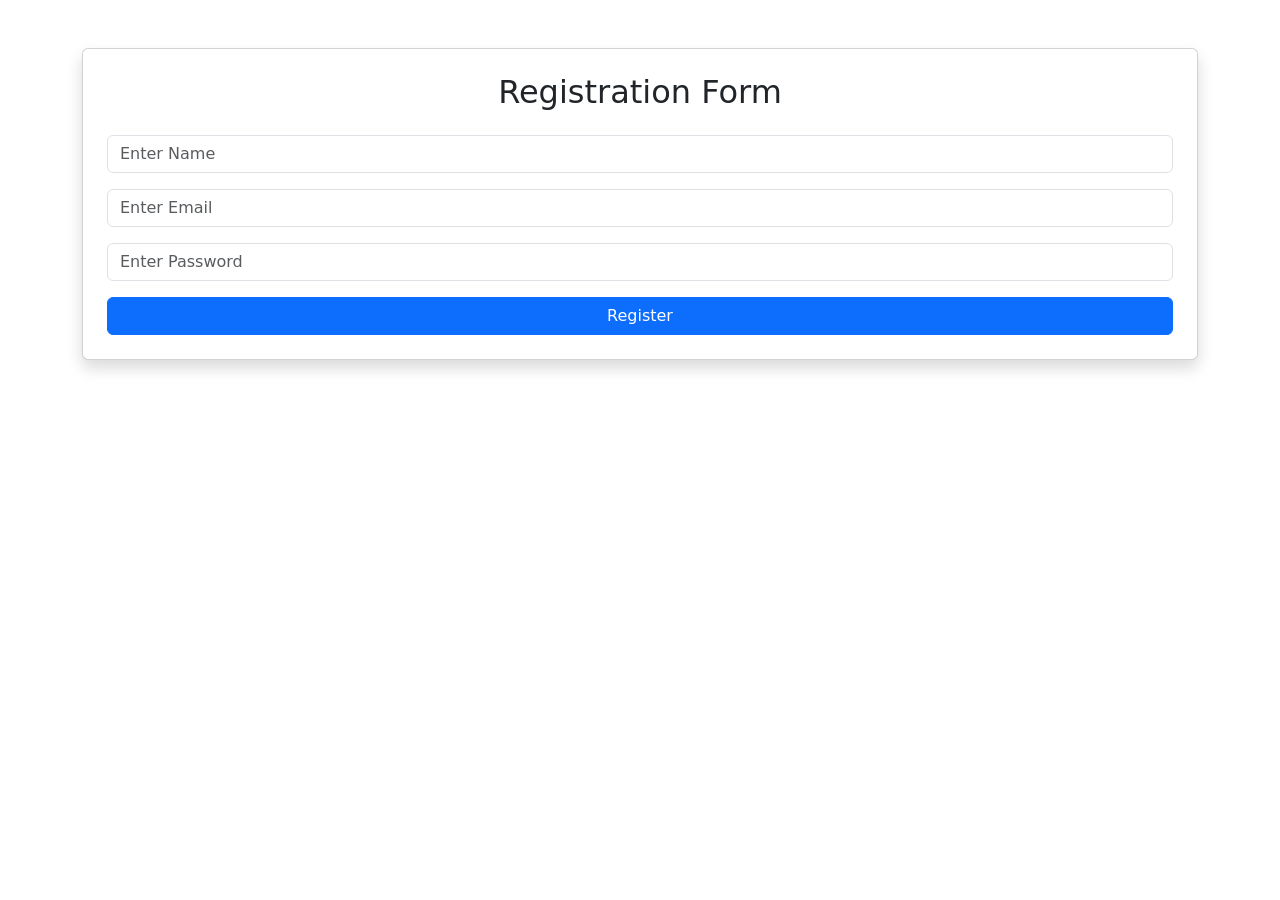
<file: ajax/index.html>
<!DOCTYPE html>
<html>
<head>

    <title>Registration Form</title>

    <!-- Bootstrap -->
    <link href="https://cdn.jsdelivr.net/npm/bootstrap@5.3.3/dist/css/bootstrap.min.css" rel="stylesheet">

</head>

<body>

<div class="container mt-5">

    <div class="card p-4 shadow">

        <h2 class="text-center mb-4">
            Registration Form
        </h2>

        <form id="form">

            <input
                type="text"
                id="name"
                class="form-control mb-3"
                placeholder="Enter Name"
                required
            >

            <input
                type="email"
                id="email"
                class="form-control mb-3"
                placeholder="Enter Email"
                required
            >

            <input
                type="password"
                id="password"
                class="form-control mb-3"
                placeholder="Enter Password"
                required
            >

            <button class="btn btn-primary w-100">
                Register
            </button>

        </form>

    </div>

</div>

<script src="script.js"></script>

</body>
</html>
</file>
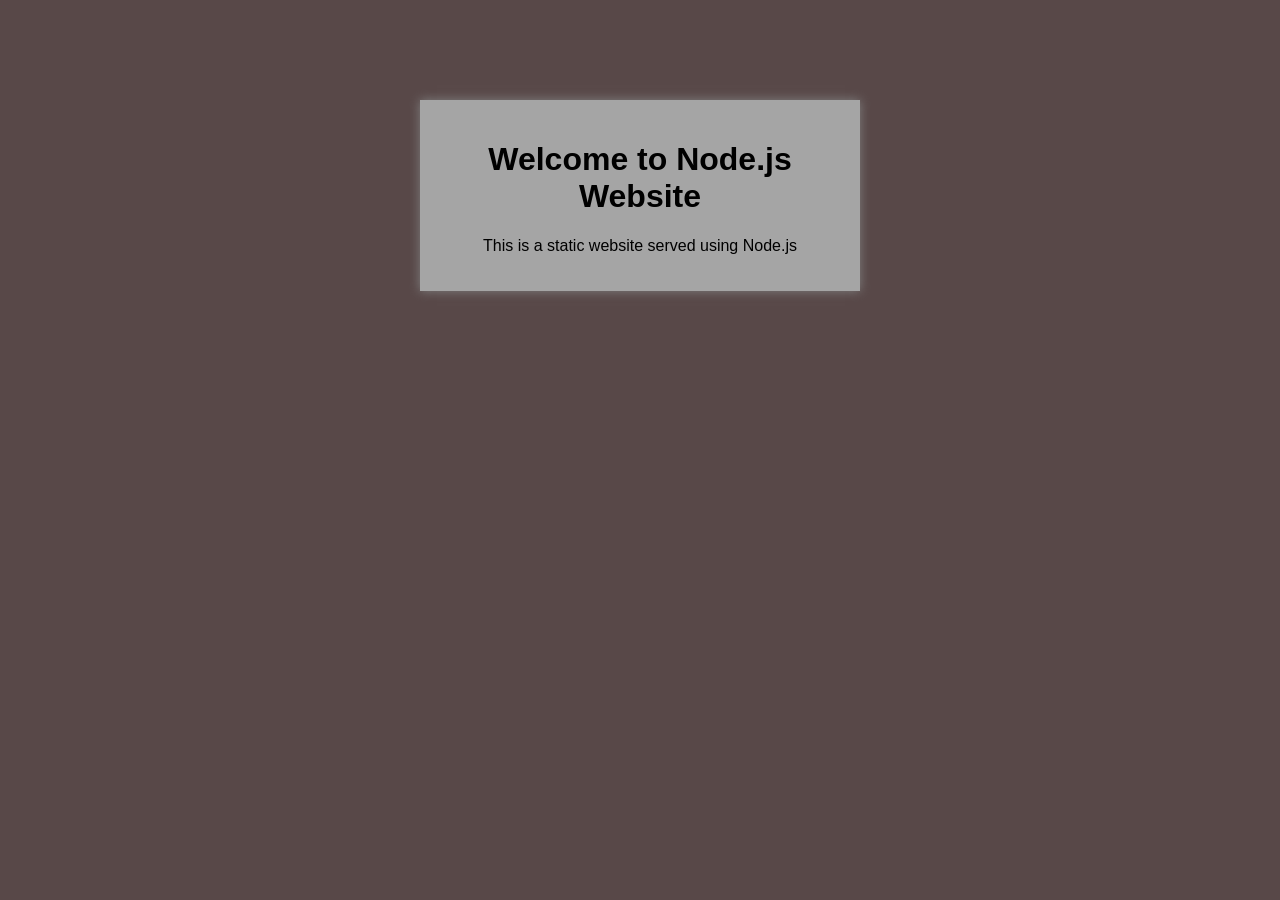
<file: node/index.html>
<!DOCTYPE html>
<html>
<head>

    <title>Node Static Website</title>

    <link rel="stylesheet" href="style.css">

</head>

<body>

    <div class="container">

        <h1>
            Welcome to Node.js Website
        </h1>

        <p>
            This is a static website served using Node.js
        </p>

    </div>

</body>
</html>
</file>
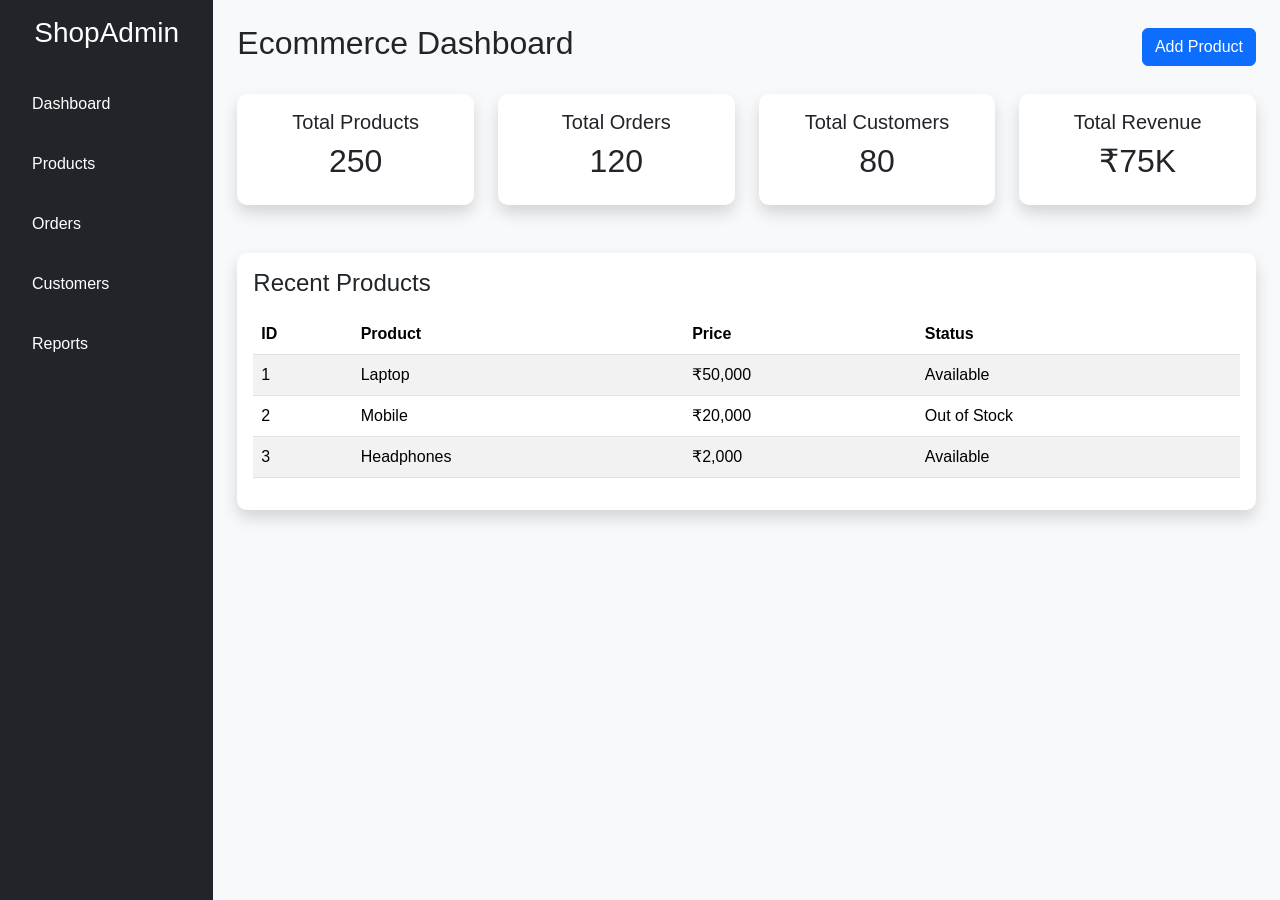
<file: dashbord/ecom/index.html>
<!DOCTYPE html>
<html lang="en">
<head>
    <meta charset="UTF-8">
    <meta name="viewport" content="width=device-width, initial-scale=1.0">

    <title>Ecommerce Dashboard</title>

    <!-- Bootstrap CSS -->
    <link href="https://cdn.jsdelivr.net/npm/bootstrap@5.3.3/dist/css/bootstrap.min.css" rel="stylesheet">

    <!-- Custom CSS -->
    <link rel="stylesheet" href="style.css">
</head>

<body>

<div class="container-fluid">

    <div class="row">

        <!-- Sidebar -->
        <div class="col-md-2 sidebar p-3">

            <h3 class="text-white text-center mb-4">
                ShopAdmin
            </h3>

            <ul class="nav flex-column">

                <li class="nav-item">
                    <a href="#" class="nav-link text-white">
                        Dashboard
                    </a>
                </li>

                <li class="nav-item">
                    <a href="#" class="nav-link text-white">
                        Products
                    </a>
                </li>

                <li class="nav-item">
                    <a href="#" class="nav-link text-white">
                        Orders
                    </a>
                </li>

                <li class="nav-item">
                    <a href="#" class="nav-link text-white">
                        Customers
                    </a>
                </li>

                <li class="nav-item">
                    <a href="#" class="nav-link text-white">
                        Reports
                    </a>
                </li>

            </ul>

        </div>

        <!-- Main Content -->
        <div class="col-md-10 p-4">

            <!-- Header -->
            <div class="d-flex justify-content-between align-items-center mb-4">

                <h2>Ecommerce Dashboard</h2>

                <button class="btn btn-primary">
                    Add Product
                </button>

            </div>

            <!-- Statistics Cards -->
            <div class="row g-4">

                <div class="col-md-3">
                    <div class="card shadow text-center">
                        <div class="card-body">
                            <h5>Total Products</h5>
                            <h2>250</h2>
                        </div>
                    </div>
                </div>

                <div class="col-md-3">
                    <div class="card shadow text-center">
                        <div class="card-body">
                            <h5>Total Orders</h5>
                            <h2>120</h2>
                        </div>
                    </div>
                </div>

                <div class="col-md-3">
                    <div class="card shadow text-center">
                        <div class="card-body">
                            <h5>Total Customers</h5>
                            <h2>80</h2>
                        </div>
                    </div>
                </div>

                <div class="col-md-3">
                    <div class="card shadow text-center">
                        <div class="card-body">
                            <h5>Total Revenue</h5>
                            <h2>₹75K</h2>
                        </div>
                    </div>
                </div>

            </div>

            <!-- Product Table -->
            <div class="card shadow mt-5">

                <div class="card-body">

                    <h4 class="mb-3">
                        Recent Products
                    </h4>

                    <table class="table table-striped">

                        <thead>

                            <tr>
                                <th>ID</th>
                                <th>Product</th>
                                <th>Price</th>
                                <th>Status</th>
                            </tr>

                        </thead>

                        <tbody>

                            <tr>
                                <td>1</td>
                                <td>Laptop</td>
                                <td>₹50,000</td>
                                <td>Available</td>
                            </tr>

                            <tr>
                                <td>2</td>
                                <td>Mobile</td>
                                <td>₹20,000</td>
                                <td>Out of Stock</td>
                            </tr>

                            <tr>
                                <td>3</td>
                                <td>Headphones</td>
                                <td>₹2,000</td>
                                <td>Available</td>
                            </tr>

                        </tbody>

                    </table>

                </div>

            </div>

        </div>

    </div>

</div>

</body>
</html>
</file>
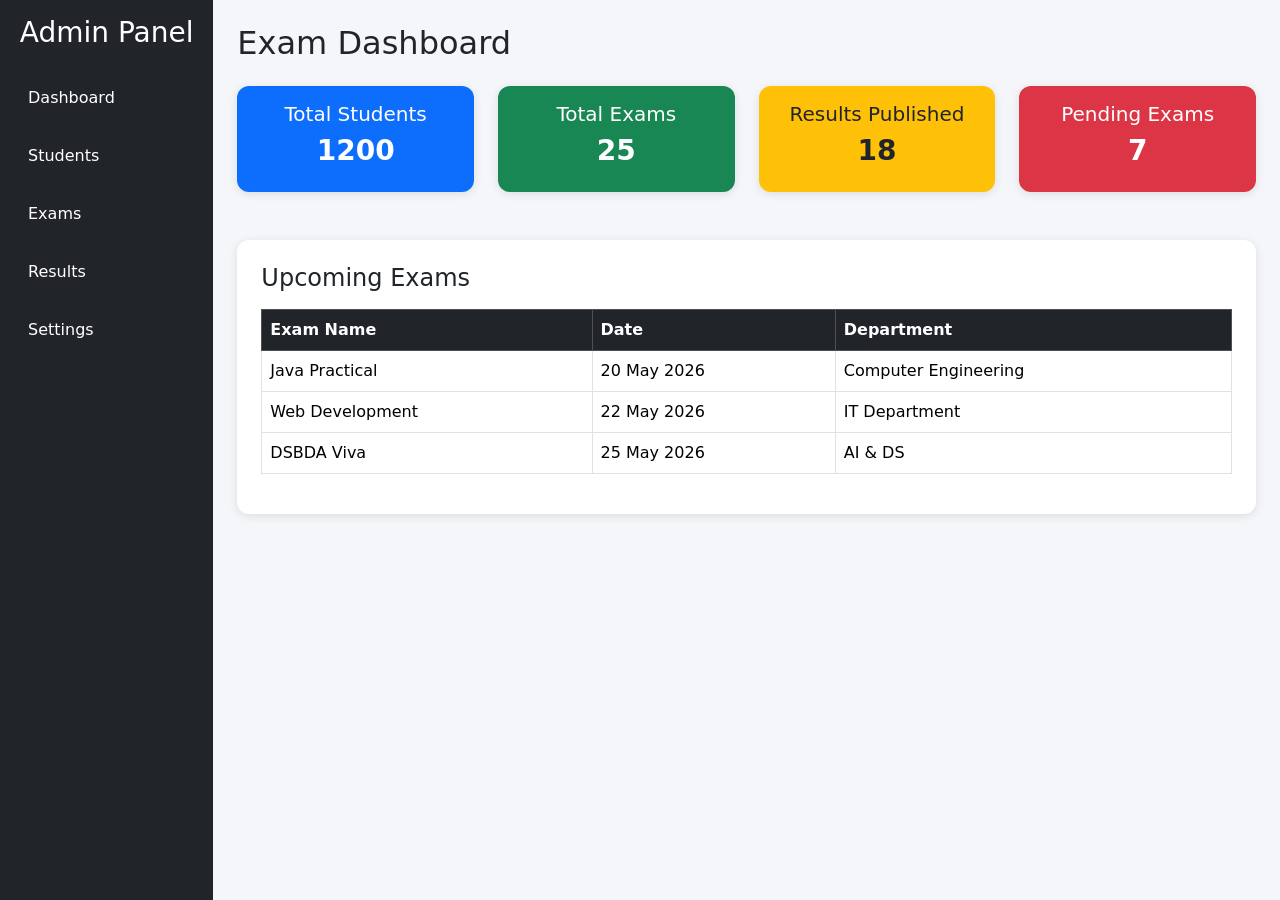
<file: dashbord/exam/index.html>
<!DOCTYPE html>
<html lang="en">
<head>
  <meta charset="UTF-8" />
  <meta name="viewport" content="width=device-width, initial-scale=1.0"/>
  <title>Exam Admin Dashboard</title>

  <!-- Bootstrap CSS -->
  <link href="https://cdn.jsdelivr.net/npm/bootstrap@5.3.3/dist/css/bootstrap.min.css" rel="stylesheet">

  <!-- Custom CSS -->
  <link rel="stylesheet" href="style.css">
</head>

<body>

<div class="container-fluid">
  <div class="row">

    <!-- Sidebar -->
    <div class="col-md-2 sidebar p-3">
      <h3 class="text-white text-center mb-4">Admin Panel</h3>

      <a href="#">Dashboard</a>
      <a href="#">Students</a>
      <a href="#">Exams</a>
      <a href="#">Results</a>
      <a href="#">Settings</a>
    </div>

    <!-- Main Content -->
    <div class="col-md-10 p-4">

      <h2 class="mb-4">Exam Dashboard</h2>

      <div class="row g-4">

        <!-- Card 1 -->
        <div class="col-sm-6 col-lg-3">
          <div class="card p-3 text-center bg-primary text-white">
            <h5>Total Students</h5>
            <h3>1200</h3>
          </div>
        </div>

        <!-- Card 2 -->
        <div class="col-sm-6 col-lg-3">
          <div class="card p-3 text-center bg-success text-white">
            <h5>Total Exams</h5>
            <h3>25</h3>
          </div>
        </div>

        <!-- Card 3 -->
        <div class="col-sm-6 col-lg-3">
          <div class="card p-3 text-center bg-warning text-dark">
            <h5>Results Published</h5>
            <h3>18</h3>
          </div>
        </div>

        <!-- Card 4 -->
        <div class="col-sm-6 col-lg-3">
          <div class="card p-3 text-center bg-danger text-white">
            <h5>Pending Exams</h5>
            <h3>7</h3>
          </div>
        </div>

      </div>

      <!-- Table -->
      <div class="card mt-5 p-4">
        <h4 class="mb-3">Upcoming Exams</h4>

        <div class="table-responsive">
          <table class="table table-bordered table-hover">
            <thead class="table-dark">
              <tr>
                <th>Exam Name</th>
                <th>Date</th>
                <th>Department</th>
              </tr>
            </thead>

            <tbody>
              <tr>
                <td>Java Practical</td>
                <td>20 May 2026</td>
                <td>Computer Engineering</td>
              </tr>

              <tr>
                <td>Web Development</td>
                <td>22 May 2026</td>
                <td>IT Department</td>
              </tr>

              <tr>
                <td>DSBDA Viva</td>
                <td>25 May 2026</td>
                <td>AI & DS</td>
              </tr>
            </tbody>

          </table>
        </div>

      </div>

    </div>
  </div>
</div>


<!-- JavaScript
<script>
  // Select all sidebar links
  const sidebarLinks = document.querySelectorAll(".sidebar a");

  // Add click event to each button
  sidebarLinks.forEach(link => {
    link.addEventListener("click", function () {

      // Remove active class from all links
      sidebarLinks.forEach(item => {
        item.classList.remove("active-menu");
      });

      // Add active class to clicked link
      this.classList.add("active-menu");
    });
  });
</script> -->



</body>
</html>
</file>
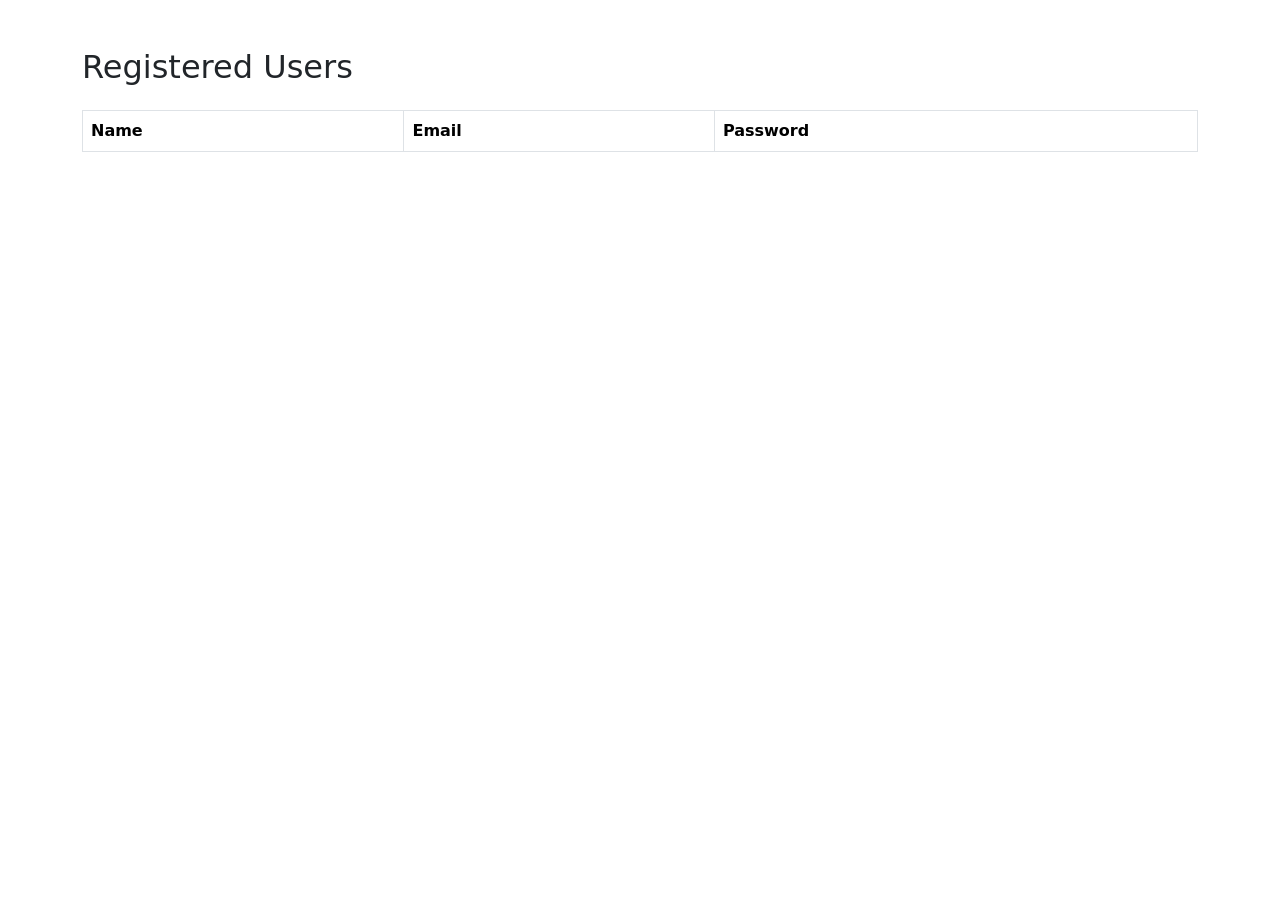
<file: ajax/users.html>
<!DOCTYPE html>
<html>
<head>

    <title>Users</title>

    <link href="https://cdn.jsdelivr.net/npm/bootstrap@5.3.3/dist/css/bootstrap.min.css" rel="stylesheet">

</head>

<body>

<div class="container mt-5">

    <h2 class="mb-4">
        Registered Users
    </h2>

    <table class="table table-bordered">

        <thead>

            <tr>
                <th>Name</th>
                <th>Email</th>
                <th>Password</th>
            </tr>

        </thead>

        <tbody id="data">

        </tbody>

    </table>

</div>

<script>

    let users = JSON.parse(localStorage.getItem("users")) || [];

    let data = document.getElementById("data");

    users.forEach(function(user){

        data.innerHTML += `
            <tr>
                <td>${user.name}</td>
                <td>${user.email}</td>
                <td>${user.password}</td>
            </tr>
        `;

    });

</script>

</body>
</html>
</file>
<file: node/style.css>
body{
    font-family: Arial;
    background-color: #584848;
    text-align: center;
    margin-top: 100px;
}

.container{
    background: rgb(165, 165, 165);
    padding: 20px;
    width: 400px;
    margin: auto;
    box-shadow: 0px 0px 10px gray;
}
</file>
<file: dashbord/ecom/style.css>
body{
    margin: 0;
    padding: 0;
    font-family: Arial, sans-serif;
    background-color: #f8f9fa;
}

.sidebar{
    background-color: #212529;
    min-height: 100vh;
}

.nav-link{
    margin: 10px 0;
}

.nav-link:hover{
    background-color: #495057;
    border-radius: 5px;
}

.card{
    border: none;
    border-radius: 10px;
}
</file>
<file: dashbord/exam/style.css>
body {
  overflow-x: hidden;
  background-color: #f5f6fa;
}

/* Sidebar */
.sidebar {
  min-height: 100vh;
  background-color: #212529;
}

.sidebar a {
  color: white;
  text-decoration: none;
  display: block;
  padding: 12px;
  border-radius: 5px;
  margin-bottom: 10px;
}

.sidebar a:hover {
  background-color: #343a40;
}

/* Cards */
.card {
  border: none;
  border-radius: 12px;
  box-shadow: 0 2px 10px rgba(0,0,0,0.1);
}

.card h3 {
  font-weight: bold;
}

/* Active Sidebar Button */
.active-menu {
  background-color: #0d6efd;
  color: white !important;
}
</file>
